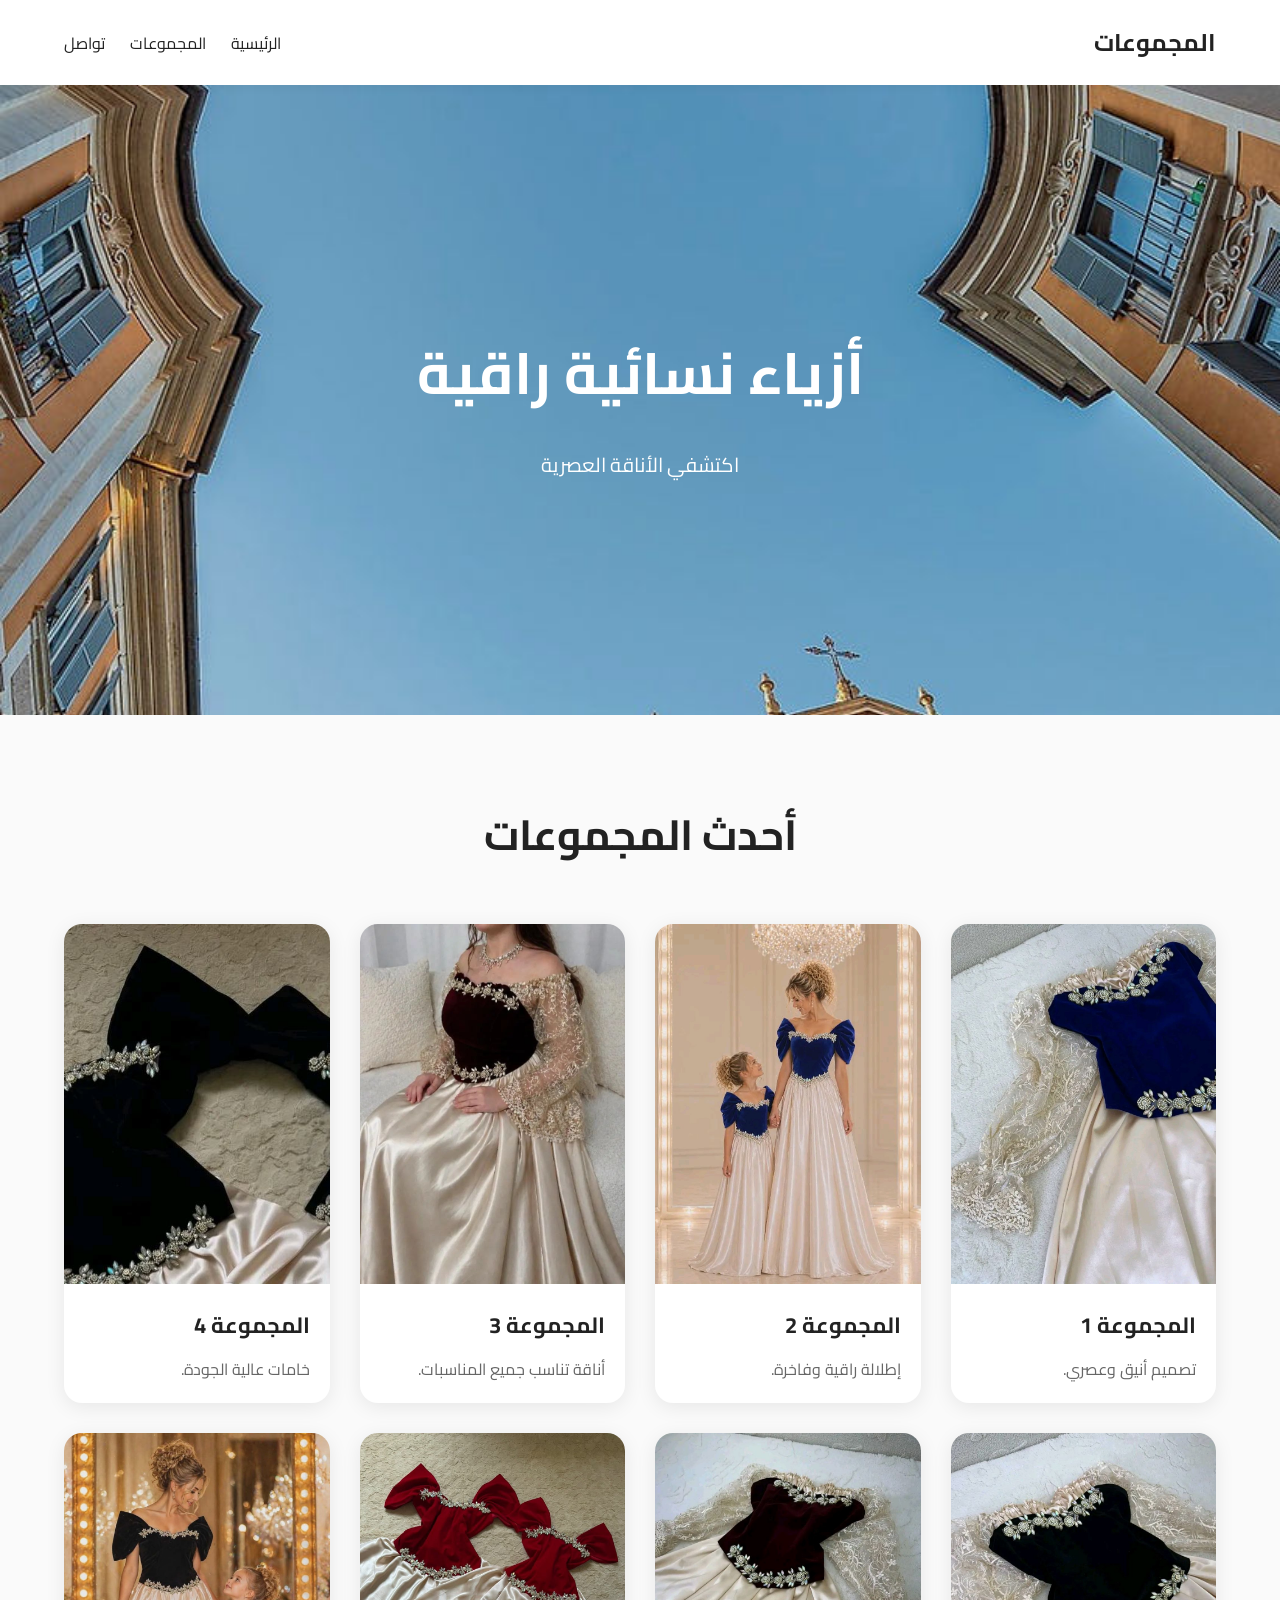
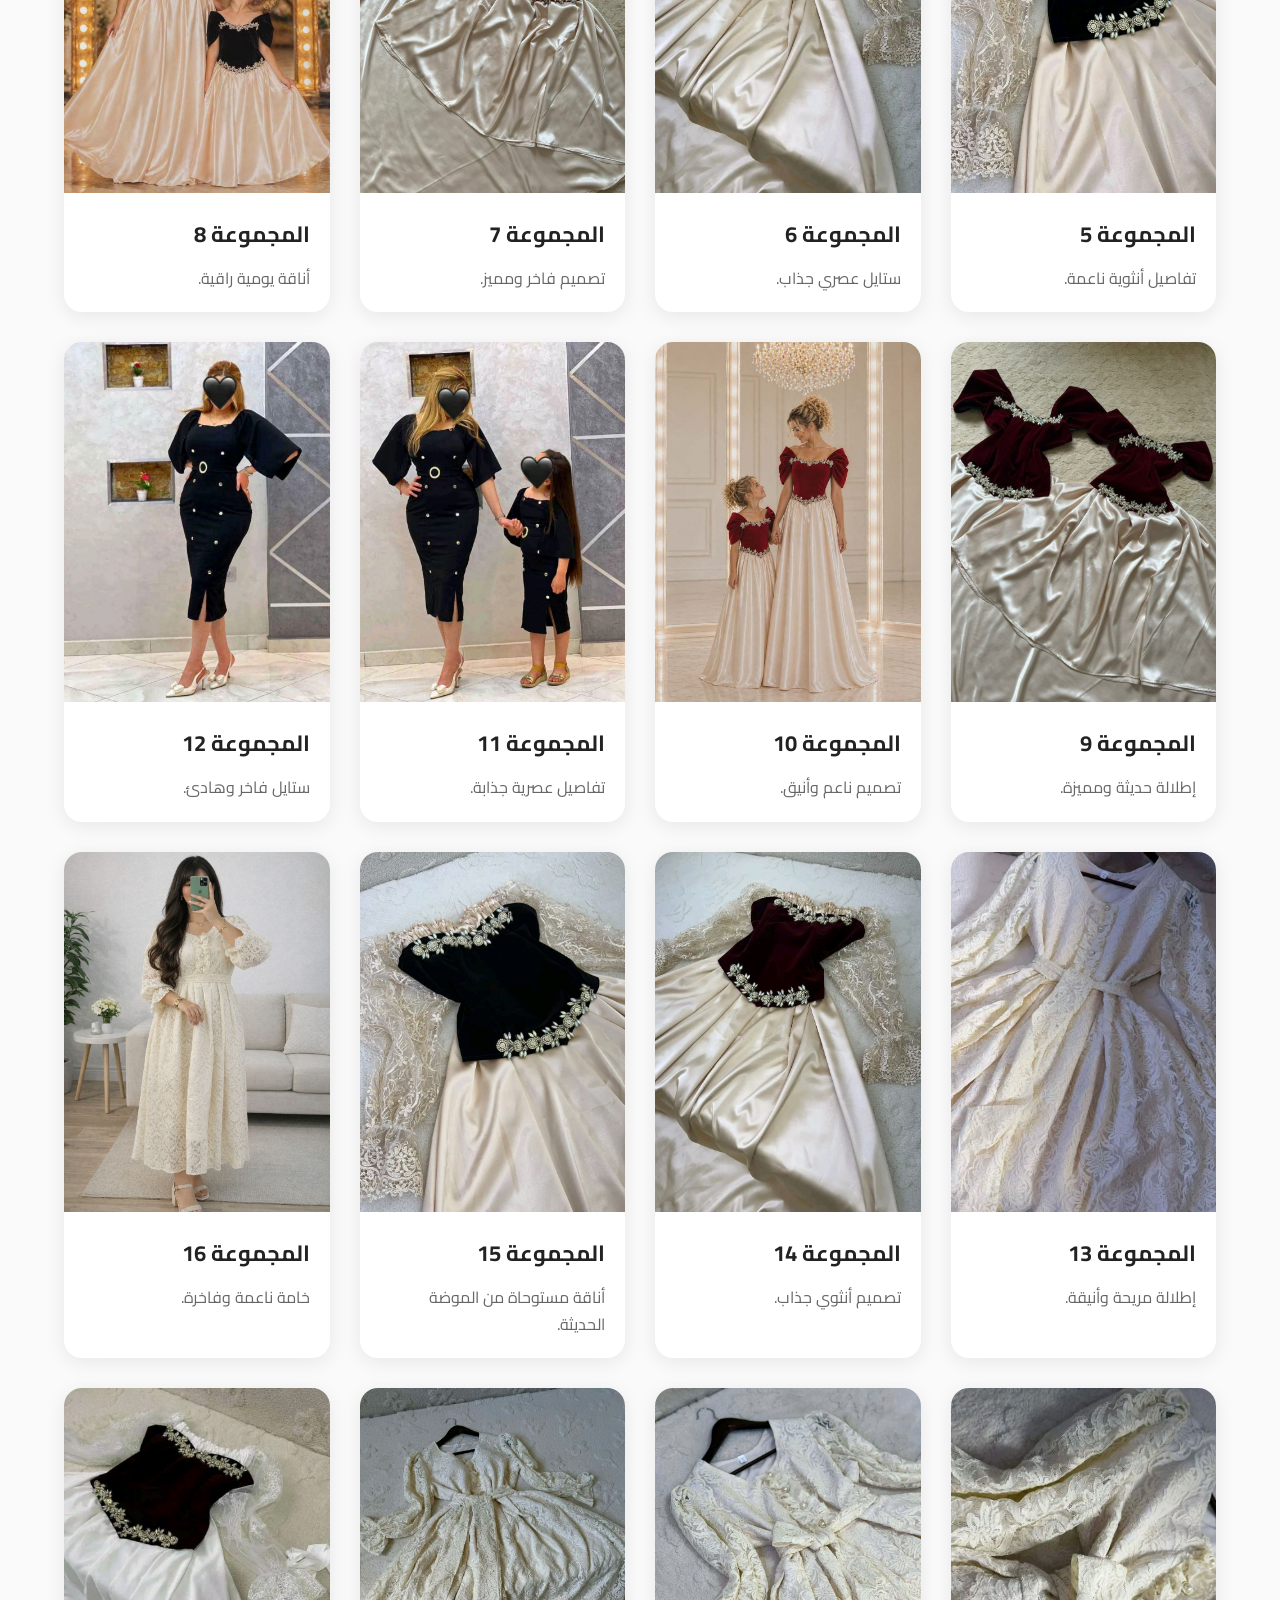
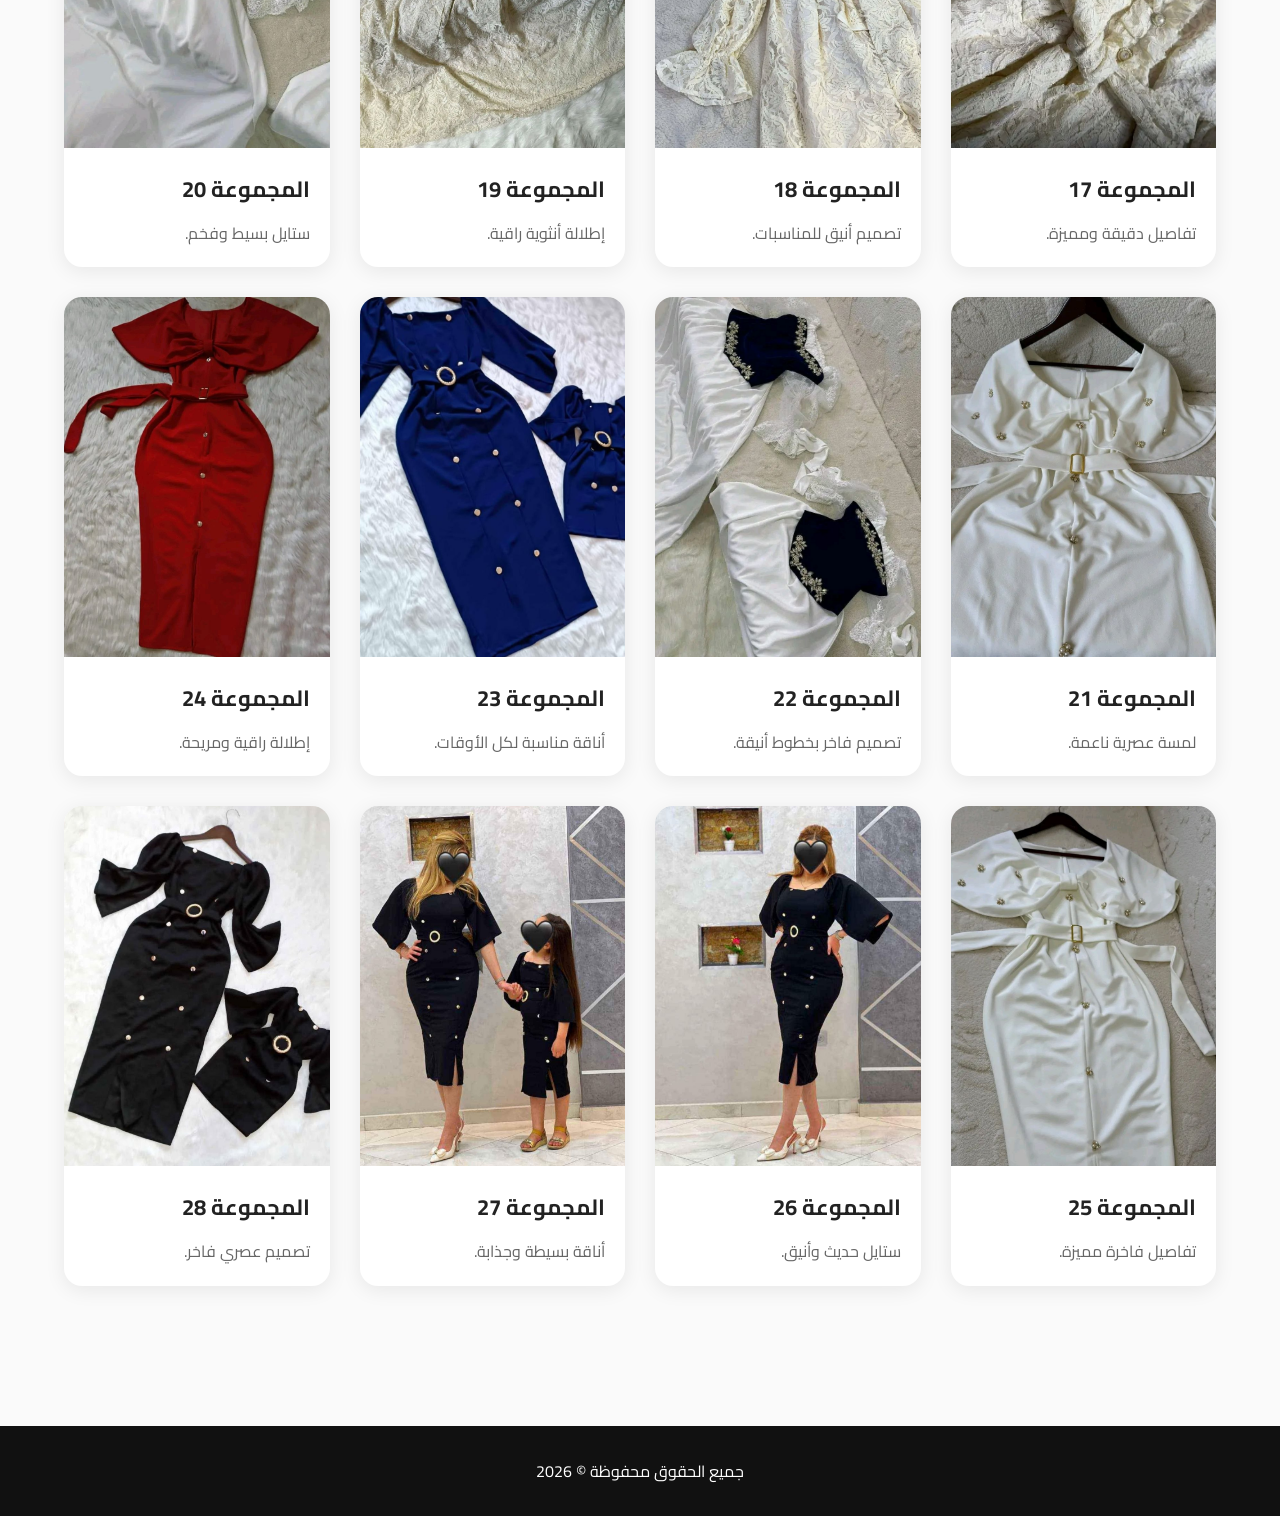
<file: index1.html>
<!doctype html>
<html lang="ar" dir="rtl">

<head>
  <meta charset="UTF-8" />
  <meta name="viewport" content="width=device-width, initial-scale=1.0" />

  <title>أزياء نسائية راقية | معرض أزياء عصري</title>

  <meta name="description"
    content="معرض أزياء نسائية عصري وفاخر يستعرض أحدث صيحات الموضة." />

  <link rel="preconnect" href="https://fonts.googleapis.com">
  <link rel="preconnect" href="https://fonts.gstatic.com" crossorigin>

  <link href="https://fonts.googleapis.com/css2?family=Cairo:wght@300;400;600;700&display=swap" rel="stylesheet">

  <link rel="stylesheet"
    href="https://cdnjs.cloudflare.com/ajax/libs/font-awesome/6.5.1/css/all.min.css">

  <style>

    *{
      margin:0;
      padding:0;
      box-sizing:border-box;
    }

    body{
      font-family:'Cairo',sans-serif;
      background:#fafafa;
      color:#222;
    }

    .container{
      width:90%;
      max-width:1300px;
      margin:auto;
    }

    /* Navbar */
    .navbar{
      background:#fff;
      padding:20px 0;
      position:sticky;
      top:0;
      z-index:1000;
      box-shadow:0 2px 10px rgba(0,0,0,0.05);
    }

    .nav-content{
      display:flex;
      align-items:center;
      justify-content:space-between;
    }

    .logo{
      font-size:24px;
      font-weight:700;
    }

    .nav-links{
      display:flex;
      gap:25px;
    }

    .nav-links a{
      text-decoration:none;
      color:#222;
      transition:.3s;
      font-size:16px;
    }

    .nav-links a:hover{
      color:#b88a44;
    }

    /* HERO FIXED SLIDER */
    .hero{
      height:70vh;
      position:relative;
      overflow:hidden;
      display:flex;
      align-items:center;
      justify-content:center;
      text-align:center;
      color:#fff;
    }

    .slide{
      position:absolute;
      inset:0;
      background-size:cover;
      background-position:center;
      transition:opacity 1.5s ease;
    }

    .slide1{
      background-image:url('images/1778968909041.png');
      opacity:1;
    }

    .slide2{
      background-image:url('images/girl.png');
      opacity:0;
    }

    .hero.active .slide1{
      opacity:0;
    }

    .hero.active .slide2{
      opacity:1;
    }

    .hero-content{
      position:relative;
      z-index:2;
    }

    .hero-content h1{
      font-size:58px;
      margin-bottom:20px;
    }

    .hero-content p{
      font-size:20px;
      line-height:1.8;
    }

    /* Section */
    .section{
      padding:80px 0;
    }

    .section-title{
      text-align:center;
      margin-bottom:50px;
      font-size:42px;
    }

    /* Grid */
    .grid{
      display:grid;
      grid-template-columns:repeat(auto-fit,minmax(260px,1fr));
      gap:30px;
    }

    /* Card */
    .card{
      background:#fff;
      border-radius:18px;
      overflow:hidden;
      box-shadow:0 4px 20px rgba(0,0,0,0.08);
      transition:.4s;
    }

    .card:hover{
      transform:translateY(-8px);
    }

    .card img{
      width:100%;
      height:360px;
      object-fit:cover;
      display:block;
    }

    .card-content{
      padding:20px;
    }

    .card-content h3{
      margin-bottom:10px;
      font-size:22px;
    }

    .card-content p{
      color:#666;
      line-height:1.7;
    }

    /* Footer */
    .footer{
      background:#111;
      color:#fff;
      text-align:center;
      padding:30px 20px;
      margin-top:60px;
    }

    @media(max-width:768px){
      .hero-content h1{font-size:38px;}
      .hero-content p{font-size:17px;}
      .section-title{font-size:30px;}
      .nav-links{gap:15px;}
    }

  </style>
</head>

<body>

  <!-- Navbar -->
  <nav class="navbar">
    <div class="container nav-content">

      <div class="logo">المجموعات</div>

      <div class="nav-links">
     <a href="index.html">الرئيسية</a>
        <a href="index1.html">المجموعات</a>
        <a href="mailto:chaymabouafia21@gmail.com">تواصل</a>
      </div>

    </div>
  </nav>

  <!-- HERO (FIXED STRUCTURE) -->
  <section class="hero">

    <div class="slide slide1"></div>
    <div class="slide slide2"></div>

    <div class="hero-content">
      <h1>أزياء نسائية راقية</h1>
      <p>اكتشفي الأناقة العصرية</p>
    </div>

  </section>

  <!-- Products -->
  <section class="section">

    <div class="container">

      <h2 class="section-title">أحدث المجموعات</h2>

      <div class="grid">

        <div class="card"><img src="images/Photosdessign (1).jpg"><div class="card-content"><h3>المجموعة 1</h3><p>تصميم أنيق وعصري.</p></div></div>
        <div class="card"><img src="images/Photosdessign (2).jpg"><div class="card-content"><h3>المجموعة 2</h3><p>إطلالة راقية وفاخرة.</p></div></div>
        <div class="card"><img src="images/Photosdessign (3).jpg"><div class="card-content"><h3>المجموعة 3</h3><p>أناقة تناسب جميع المناسبات.</p></div></div>
        <div class="card"><img src="images/Photosdessign (4).jpg"><div class="card-content"><h3>المجموعة 4</h3><p>خامات عالية الجودة.</p></div></div>
        <div class="card"><img src="images/Photosdessign (5).jpg"><div class="card-content"><h3>المجموعة 5</h3><p>تفاصيل أنثوية ناعمة.</p></div></div>
        <div class="card"><img src="images/Photosdessign (6).jpg"><div class="card-content"><h3>المجموعة 6</h3><p>ستايل عصري جذاب.</p></div></div>
        <div class="card"><img src="images/Photosdessign (7).jpg"><div class="card-content"><h3>المجموعة 7</h3><p>تصميم فاخر ومميز.</p></div></div>
        <div class="card"><img src="images/Photosdessign (8).jpg"><div class="card-content"><h3>المجموعة 8</h3><p>أناقة يومية راقية.</p></div></div>
        <div class="card"><img src="images/Photosdessign (9).jpg"><div class="card-content"><h3>المجموعة 9</h3><p>إطلالة حديثة ومميزة.</p></div></div>
        <div class="card"><img src="images/Photosdessign (10).jpg"><div class="card-content"><h3>المجموعة 10</h3><p>تصميم ناعم وأنيق.</p></div></div>
        <div class="card"><img src="images/Photosdessign (11).jpg"><div class="card-content"><h3>المجموعة 11</h3><p>تفاصيل عصرية جذابة.</p></div></div>
        <div class="card"><img src="images/Photosdessign (12).jpg"><div class="card-content"><h3>المجموعة 12</h3><p>ستايل فاخر وهادئ.</p></div></div>
        <div class="card"><img src="images/Photosdessign (13).jpg"><div class="card-content"><h3>المجموعة 13</h3><p>إطلالة مريحة وأنيقة.</p></div></div>
        <div class="card"><img src="images/Photosdessign (14).jpg"><div class="card-content"><h3>المجموعة 14</h3><p>تصميم أنثوي جذاب.</p></div></div>
        <div class="card"><img src="images/Photosdessign (15).jpg"><div class="card-content"><h3>المجموعة 15</h3><p>أناقة مستوحاة من الموضة الحديثة.</p></div></div>
        <div class="card"><img src="images/Photosdessign (16).jpg"><div class="card-content"><h3>المجموعة 16</h3><p>خامة ناعمة وفاخرة.</p></div></div>
        <div class="card"><img src="images/Photosdessign (17).jpg"><div class="card-content"><h3>المجموعة 17</h3><p>تفاصيل دقيقة ومميزة.</p></div></div>
        <div class="card"><img src="images/Photosdessign (18).jpg"><div class="card-content"><h3>المجموعة 18</h3><p>تصميم أنيق للمناسبات.</p></div></div>
        <div class="card"><img src="images/Photosdessign (19).jpg"><div class="card-content"><h3>المجموعة 19</h3><p>إطلالة أنثوية راقية.</p></div></div>
        <div class="card"><img src="images/Photosdessign (20).jpg"><div class="card-content"><h3>المجموعة 20</h3><p>ستايل بسيط وفخم.</p></div></div>
        <div class="card"><img src="images/Photosdessign (21).jpg"><div class="card-content"><h3>المجموعة 21</h3><p>لمسة عصرية ناعمة.</p></div></div>
        <div class="card"><img src="images/Photosdessign (22).jpg"><div class="card-content"><h3>المجموعة 22</h3><p>تصميم فاخر بخطوط أنيقة.</p></div></div>
        <div class="card"><img src="images/Photosdessign (23).jpg"><div class="card-content"><h3>المجموعة 23</h3><p>أناقة مناسبة لكل الأوقات.</p></div></div>
        <div class="card"><img src="images/Photosdessign (24).jpg"><div class="card-content"><h3>المجموعة 24</h3><p>إطلالة راقية ومريحة.</p></div></div>
        <div class="card"><img src="images/Photosdessign (25).jpg"><div class="card-content"><h3>المجموعة 25</h3><p>تفاصيل فاخرة مميزة.</p></div></div>
        <div class="card"><img src="images/Photosdessign (26).jpg"><div class="card-content"><h3>المجموعة 26</h3><p>ستايل حديث وأنيق.</p></div></div>
        <div class="card"><img src="images/Photosdessign (27).jpg"><div class="card-content"><h3>المجموعة 27</h3><p>أناقة بسيطة وجذابة.</p></div></div>
        <div class="card"><img src="images/Photosdessign (28).jpg"><div class="card-content"><h3>المجموعة 28</h3><p>تصميم عصري فاخر.</p></div></div>

      </div>

    </div>

  </section>

  <!-- Footer -->
  <footer class="footer">
    <p>جميع الحقوق محفوظة © 2026</p>
  </footer>

  <script>
    setInterval(() => {
      document.querySelector(".hero").classList.toggle("active");
    }, 4000);
  </script>

</body>

</html>
</file>
